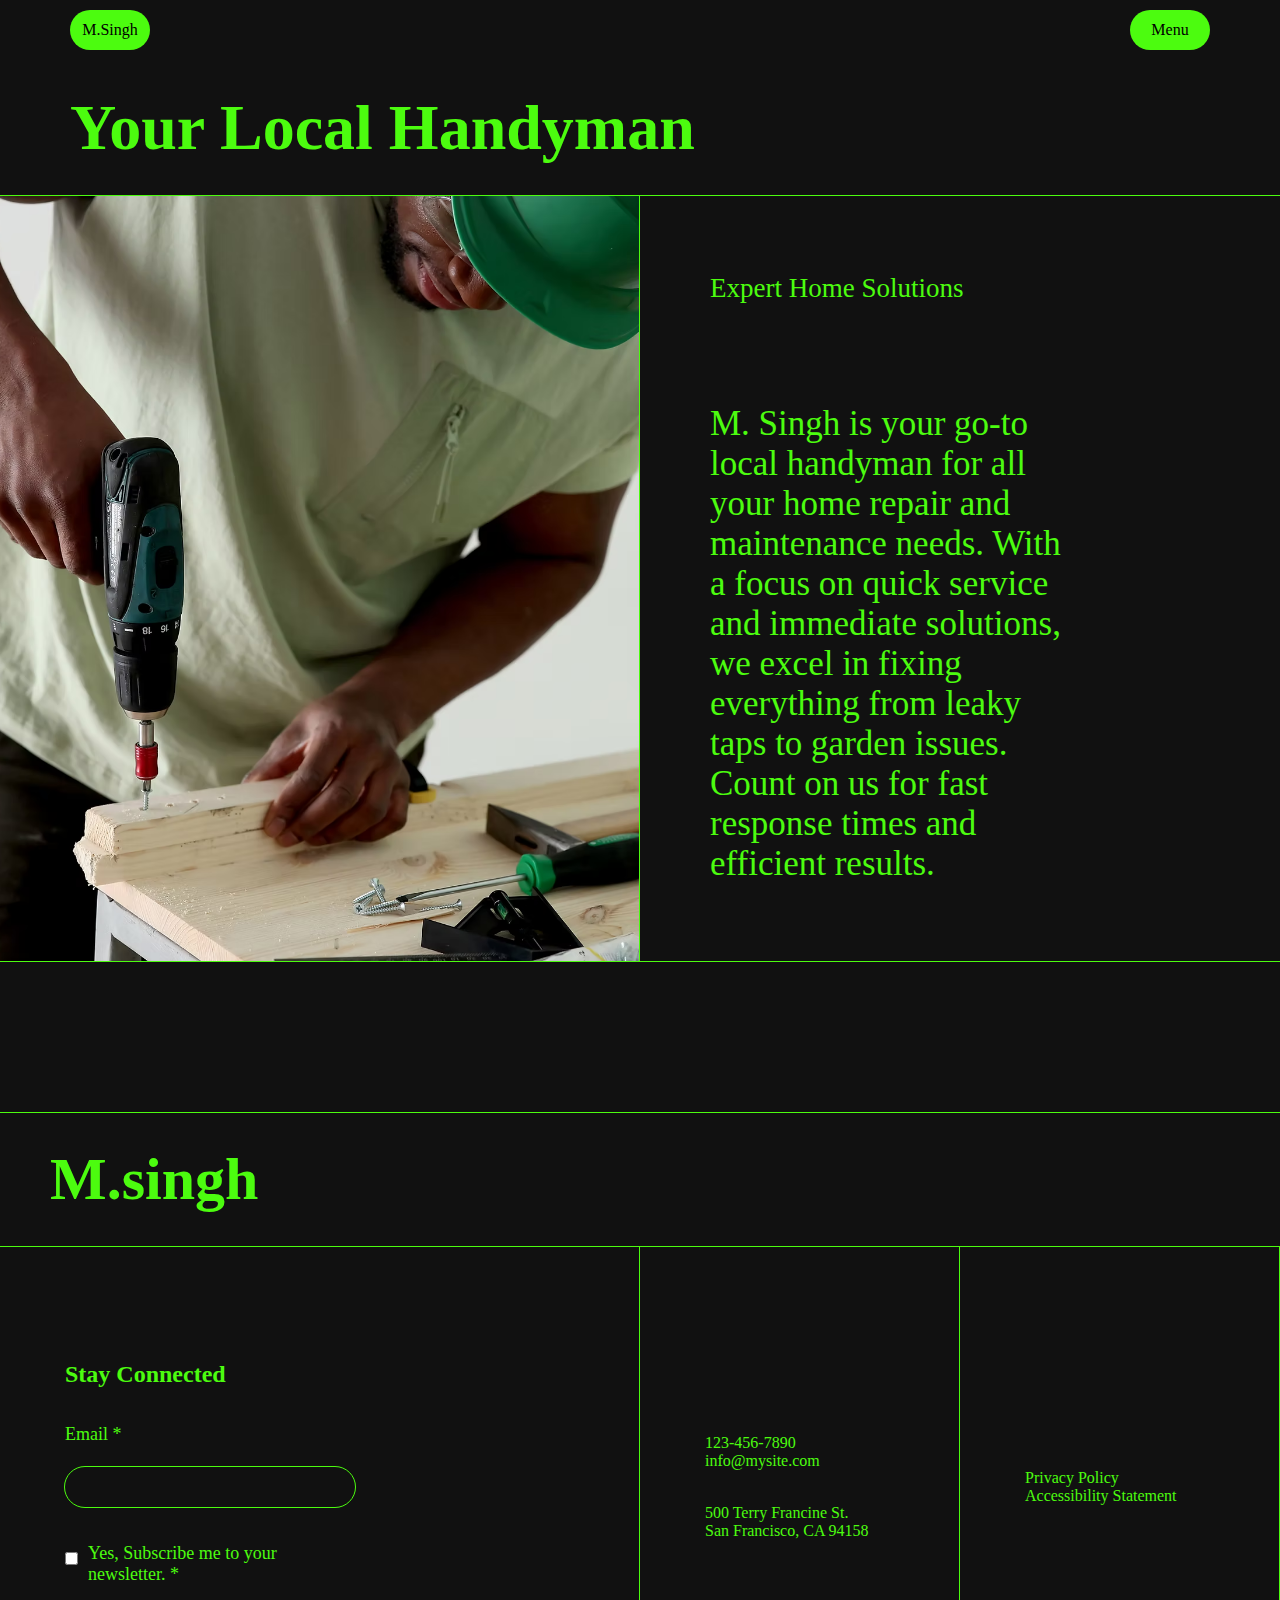
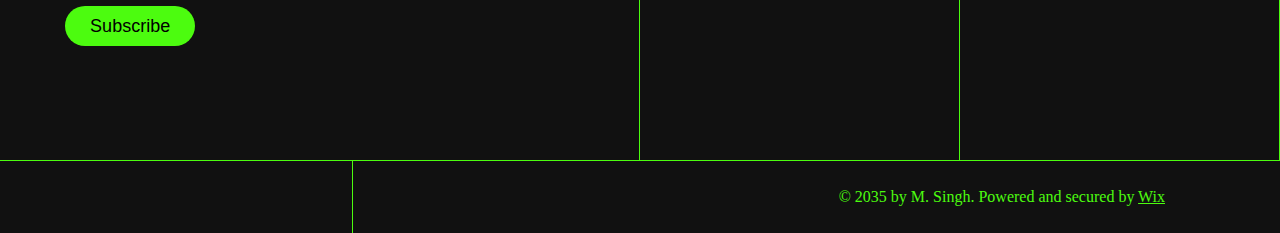
<file: pages/about-us.html>
<!DOCTYPE html>
<html lang="en">
<head>
    <meta charset="UTF-8">
    <meta name="viewport" content="width=device-width, initial-scale=1.0">
    <title>Document</title>
    <link rel="stylesheet" href="../styles/common.css">
    <link rel="stylesheet" href="../styles/about-us.css">
    <link rel="stylesheet" href="../styles/menu.css">
</head>
<body>
    
<header class="header">

    <div class="header-maindiv">

        <div class="header-left">
            <a href="../index.html">M.Singh</a>
        </div>

        <div class="header-right">
            <a href="../pages/menu.html">Menu</a>
        </div>

    </div>

</header>



<section class="section1">
    <div class="h1-div">
        <h1>Your Local Handyman</h1>
    </div>
    <div class="section1-parent">
        <div class="section1-parent-img"></div>
        <div class="section1-parent-right">
            <div class="section1-parent-right-child">
                <p>Expert Home Solutions</p>
                <p>M. Singh is your go-to local handyman for all your home repair and maintenance needs. With a focus on quick service and immediate solutions, we excel in fixing everything from leaky taps to garden issues. Count on us for fast response times and efficient results.</p>
            </div>
        </div>
    </div>
</section>




<footer class="common-footer">
    <div class="common-footer-a">
        <a href="../index.html"><h1>M.singh</h1></a>
    </div>
    <div class="common-footer-parent">
        <div class="common-footer-child1">
            
        <form action="">
            <a href="./index.html"><h2>Stay Connected</h2></a>
            <label for="email2">Email *</label>
            <input type="email" name="" id="email2" required>

            <div class="common-footer-child1-checkbox">
            <input type="checkbox" name="" id="yes" required>
            <label for="yes">Yes, Subscribe me to your newsletter. * </label>
            </div>
            <button type="submit">Subscribe</button>

        </form>
        </div>
                 
        <div class="common-footer-child2">
            <p>123-456-7890 info@mysite.com</p>
            <p>500 Terry Francine St. San Francisco, CA 94158</p>
         </div>

            <div class="common-footer-child2">
            <p>Privacy Policy Accessibility Statement</p>
         </div>

         <div class="common-footer-last">
            <div class="common-footer-last-left"></div>
            <div class="common-footer-last-right">
                <p>© 2035 by M. Singh. Powered and secured by <a href="https://www.wix.com/">Wix</a></p>
            </div>
         </div>



    </div>
</footer>




</body>
</html>
</file>
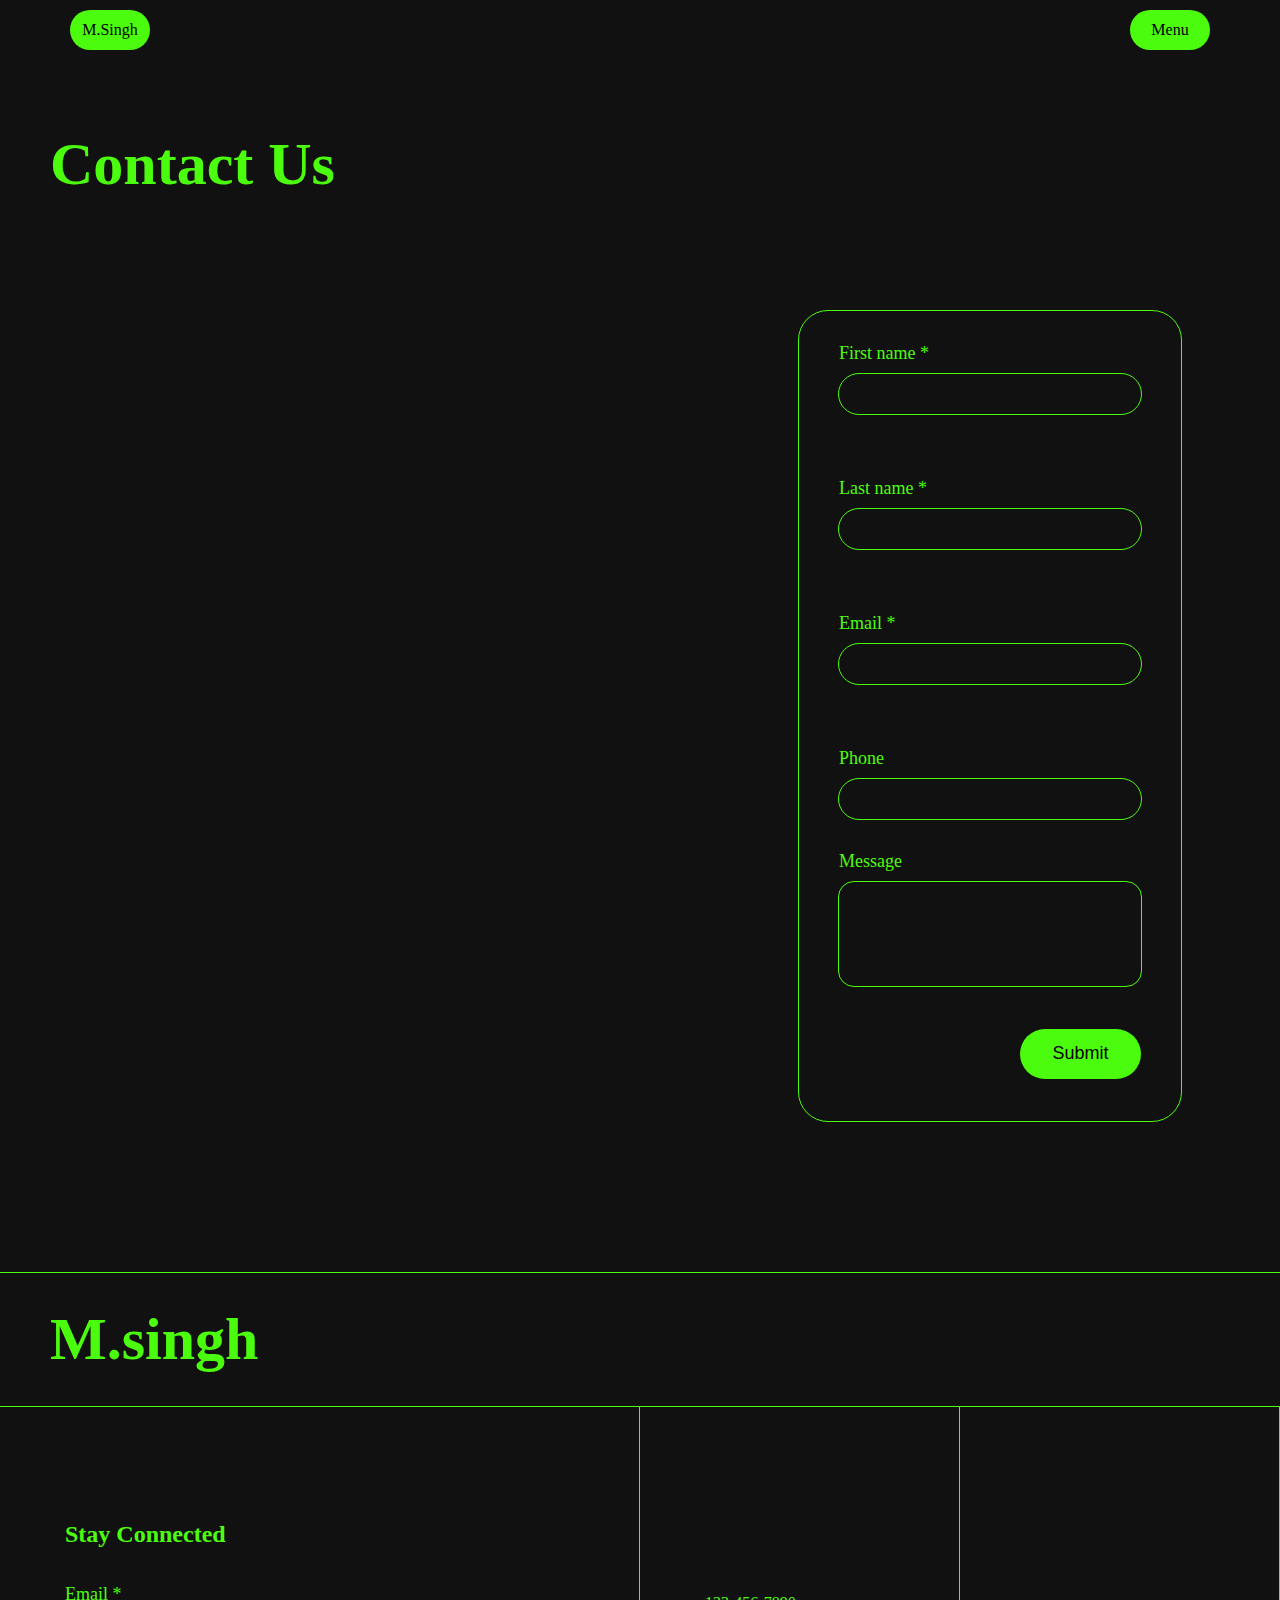
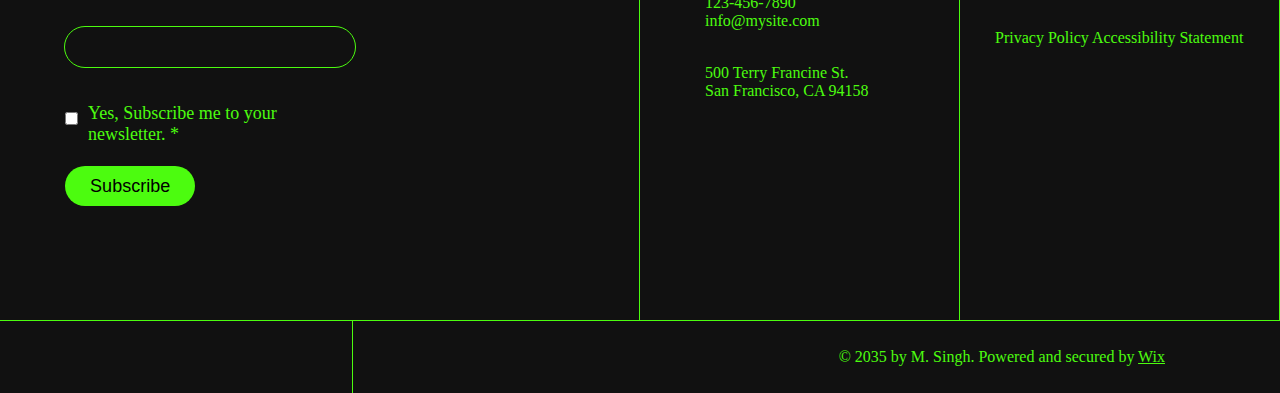
<file: pages/contact-us.html>
<!DOCTYPE html>
<html lang="en">
<head>
    <meta charset="UTF-8">
    <meta name="viewport" content="width=device-width, initial-scale=1.0">
    <title>Document</title>
    <link rel="stylesheet" href="../styles/common.css">
    <link rel="stylesheet" href="../styles/contact-us.css">
</head>
<body>
    
<header class="header">

    <div class="header-maindiv">

        <div class="header-left">
            <a href="../index.html">M.Singh</a>
        </div>

        <div class="header-right">
            <a href="../pages/menu.html">Menu</a>
        </div>

    </div>

</header>

<footer class="footer">
    <div class="footer-up">
        <h1>Contact Us</h1>
    </div>
    <div id="footer-down" class="footer-down">
    <form action="">
        <div class="footer-down-child">
                <label for="name">First name *</label>
                <input type="text" required>
        </div>
                <div class="footer-down-child">
                <label for="last-name">Last name *</label>
                <input type="text" required>
        </div>
                <div class="footer-down-child">
                <label for="email">Email *</label>
                <input type="email" name="" id="email" required>
        </div>
                <div class="footer-down-child">
                <label for="phone">Phone</label>
                <input type="number" min="1" name="" id="phone">
        </div>
                <div class="footer-down-child">
                <label for="message">Message</label>
                <textarea name="" id="message"></textarea>

        </div>
                <div class="footer-down-child">
                    <button type="submit">Submit</button>

        </div>
    </form>
        

    </div>

</footer>

<footer class="common-footer">
    <div class="common-footer-a">
        <a href="../index.html"><h1>M.singh</h1></a>
    </div>
    <div class="common-footer-parent">
        <div class="common-footer-child1">
            
        <form action="">
            <a href="./index.html"><h2>Stay Connected</h2></a>
            <label for="email2">Email *</label>
            <input type="email" name="" id="email2" required>

            <div class="common-footer-child1-checkbox">
            <input type="checkbox" name="" id="yes" required>
            <label for="yes">Yes, Subscribe me to your newsletter. * </label>
            </div>
            <button type="submit">Subscribe</button>

        </form>
        </div>
                 
        <div class="common-footer-child2">
            <p>123-456-7890 info@mysite.com</p>
            <p>500 Terry Francine St. San Francisco, CA 94158</p>
         </div>

            <div class="common-footer-child2">
            <a href="">Privacy Policy Accessibility Statement</a>
         </div>

         <div class="common-footer-last">
            <div class="common-footer-last-left"></div>
            <div class="common-footer-last-right">
                <p>© 2035 by M. Singh. Powered and secured by <a href="https://www.wix.com/">Wix</a></p>
            </div>
         </div>



    </div>
</footer>


</body>
</html>
</file>
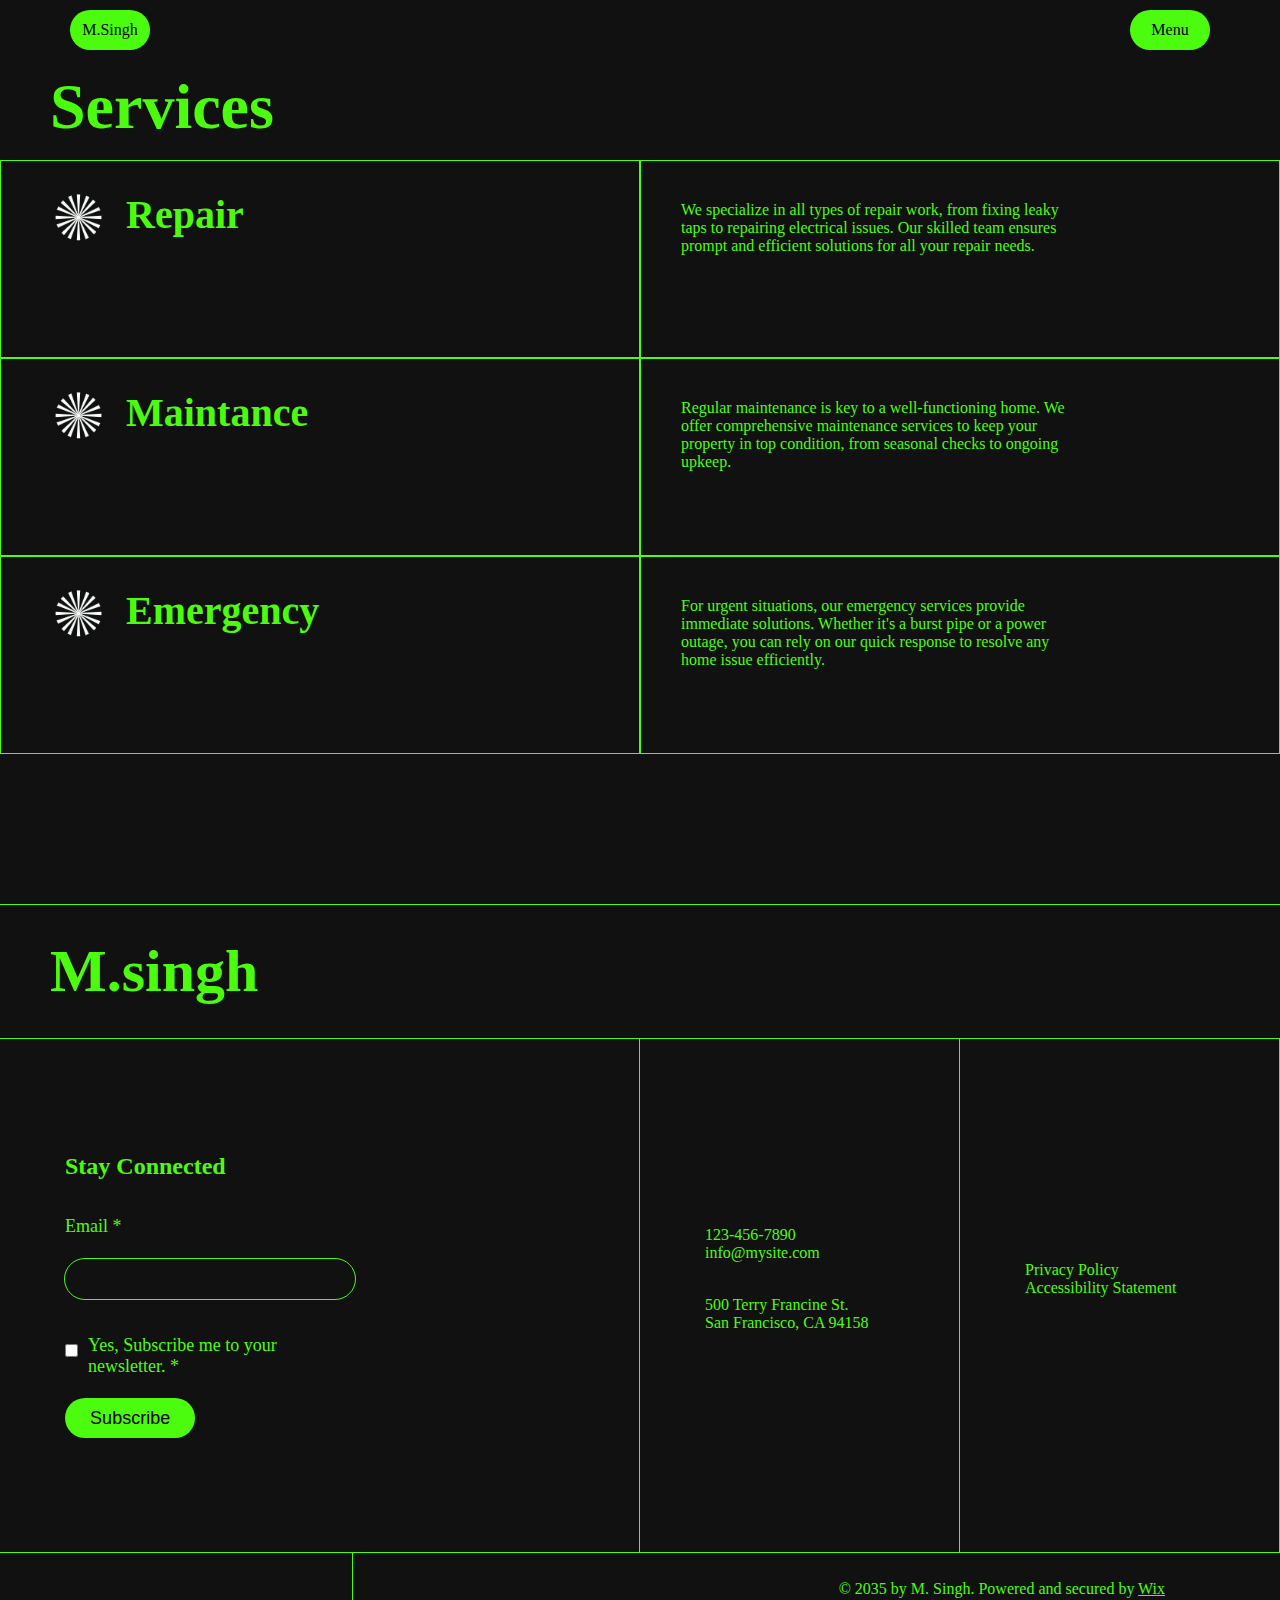
<file: pages/services.html>
<!DOCTYPE html>
<html lang="en">
<head>
    <meta charset="UTF-8">
    <meta name="viewport" content="width=device-width, initial-scale=1.0">
    <title>Document</title>
    <link rel="stylesheet" href="../styles/common.css">
    <link rel="stylesheet" href="../styles/menu.css">
    <link rel="stylesheet" href="../styles/services.css">
</head>
<body>
    
<header class="header">

    <div class="header-maindiv">

        <div class="header-left">
            <a href="../index.html">M.Singh</a>
        </div>

        <div class="header-right">
            <a href="../pages/menu.html">Menu</a>
        </div>

    </div>

</header>

<section class="section1">

            <div class="section1-left-mainh1">
            <h1>Services</h1>
            </div>
    <div class="section1-top">
        <div class="section1-top-left">
                <div class="section1-left-child1-img"></div>
                <div class="section1-left-child1-h1"><h1>Repair</h1></div>
        </div>
        <div class="section1-top-right">
                 <div class="section1-top-right-p">
                <p>We specialize in all types of repair work, from fixing leaky taps
                    to repairing electrical issues. Our skilled team ensures prompt
                    and efficient solutions for all your repair needs.</p>
                 </div>
                </div>
        </div>
            <div class="section1-top">
        <div class="section1-top-left">
            <div class="section1-left-child1-img"></div>
            <div class="section1-left-child1-h1"><h1>Maintance</h1></div>
        </div>
        <div class="section1-top-right">
                 <div class="section1-top-right-p">
                <p>Regular maintenance is key to a well-functioning home. We offer
                    comprehensive maintenance services to keep your property in
                    top condition, from seasonal checks to ongoing upkeep.</p>
                 </div>
                </div>
        </div>
                <div class="section1-top">
        <div class="section1-top-left">
                <div class="section1-left-child1-img"></div>
                <div class="section1-left-child1-h1"><h1>Emergency</h1></div>
        </div>
        <div class="section1-top-right">
                 <div class="section1-top-right-p">
                <p>For urgent situations, our emergency services provide 
                    immediate solutions. Whether it's a burst pipe or a power 
                    outage, you can rely on our quick response to resolve any 
                    home issue efficiently.</p>
                 </div>
        </div>

        
    </div>
</section>

<footer class="common-footer">
    <div class="common-footer-a">
        <a href="../index.html"><h1>M.singh</h1></a>
    </div>
    <div class="common-footer-parent">
        <div class="common-footer-child1">
            
        <form action="">
            <a href="./index.html"><h2>Stay Connected</h2></a>
            <label for="email2">Email *</label>
            <input type="email" name="" id="email2" required>

            <div class="common-footer-child1-checkbox">
            <input type="checkbox" name="" id="yes" required>
            <label for="yes">Yes, Subscribe me to your newsletter. * </label>
            </div>
            <button type="submit">Subscribe</button>

        </form>
        </div>
                 
        <div class="common-footer-child2">
            <p>123-456-7890 info@mysite.com</p>
            <p>500 Terry Francine St. San Francisco, CA 94158</p>
         </div>

            <div class="common-footer-child2">
            <p>Privacy Policy Accessibility Statement</p>
         </div>

         <div class="common-footer-last">
            <div class="common-footer-last-left"></div>
            <div class="common-footer-last-right">
                <p>© 2035 by M. Singh. Powered and secured by <a href="https://www.wix.com/">Wix</a></p>
            </div>
         </div>



    </div>
</footer>








</body>
</html>
</file>
<file: styles/common.css>
*{
    padding: 0;
    margin: 0;
    box-sizing: border-box;
    color: black;
    text-decoration: none;
    list-style: none;
}
html{
    background-color: rgb(17, 17, 17);
    scroll-behavior: smooth;
}

.header{
    width: 100%;
    height: 60px;
    display: flex;
}
.header-maindiv{
    width: 100%;
    height: 60px;
    display: flex;
    align-items: center;
    justify-content: space-between;
    z-index: 999;
}
.header-left{
    width: 80px;
    height: 40px;
    background-color: rgb(76, 252, 15);
    display: flex;
    justify-content: center;
    align-items: center;
    margin-left: 70px;
    border-radius: 100px;
}
.header-right{
    width: 80px;
    height: 40px;
    background-color: rgb(76, 252, 15);
    display: flex;
    justify-content: center;
    align-items: center;
    margin-right: 70px;
    border-radius: 100px;
}
.header-right:hover{
    background-color: rgb(17, 17, 17);
    border: 1.5px solid rgb(76, 252, 15);
    transition: 0.75s;
}
.header-right a:hover{
    color: rgb(76, 252, 15);
    transition: 0.75s;
}

.common-footer{
    height: 80vh;
    width: 100%;
    margin-top: 150px;
    display: flex;
    flex-direction: column;
}
.common-footer-a{
    width: 100%;
    height: 15vh;
    display: flex;
    align-items: center;
    border-top: 1px solid rgb(76, 252, 15);
    border-bottom: 1px solid rgb(76, 252, 15);
    font-size: 30px;
}
.common-footer-a h1{
    margin-left: 50px;
    color: rgb(76, 252, 15);
}

.common-footer-parent{
    width: 100%;
    height: 57vh;
    display: flex;
    align-items: center;
    flex-wrap: wrap;
}
.common-footer-child1{
    width: 50%;
    height: 57vh;
    min-width: 350px;
    display: flex;
    flex-direction: column;
    justify-content: center;
    border-right: 1px solid rgb(76, 252, 15);
    flex-grow: 1;
}
.common-footer-child1 form .common-footer-child1-checkbox{
    display: flex;
    gap: 10px;
}
.common-footer-child1 form{
    width: 50%;
    min-width: 290px;
    height: 35vh;
    display: flex;
    flex-direction: column;
    margin-left: 50px;
    justify-content: space-between;
    padding: 15px;
}
.common-footer-child1 form #email2{
    height: 40px;
    border-radius: 100px;
    border: none;
    background: none;
    outline: none;
    outline: 1.5px solid rgb(76, 252, 15);
    padding-left: 10px;
    color: rgb(76, 252, 15);
}
.common-footer-child1 form #email2

 :focus{
    border: 1.7px solid rgb(76, 252, 15);
}
.common-footer-child1 form label{
    color: rgb(76, 252, 15);
    font-size: 18px;
    margin-bottom: -15px;
}
.common-footer-child1 form button{
    width: 45%;
    height: 40px;
    cursor: pointer;
    background-color: rgb(76, 252, 15);
    border: none;
    font-size: 18px;
    border-radius: 100px;
}
.common-footer-child1 form button:hover{
    background-color: rgb(17, 17, 17);
    border: 1.5px solid rgb(76, 252, 15);
    color: rgb(76, 252, 15);
    transition: 0.75s;
}
.common-footer .common-footer-parent .common-footer-child1 form a > h2{
    color: rgb(76, 252, 15);
}
#yes{
    margin-top: 4px;
}
.common-footer-child2{
    width: 25%;
    min-width: 290px;
    height: 57vh;
    display: flex;
    flex-direction: column;
    justify-content: center;
    border-right: 1.5px solid rgb(76, 252, 15);
    flex-grow: 1;
    padding: 15px;
}
.common-footer-child2 p{
    width: 170px;
    height: 70px;
    margin-left: 50px;
    color: rgb(76, 252, 15);
}
.common-footer-child2 a{
    width: 250px;
    min-width: 250px;
    height: 70px;
    margin-left: 20px;
    color: rgb(76, 252, 15);
}
.common-footer-last{
    width: 100%;
    height: 8vh;
    display: flex;
    border-top: 1.5px solid rgb(76, 252, 15);
}
.common-footer-last .common-footer-last-left{
    width: 30%;
    border-right: 1.5px solid rgb(76, 252, 15);
    height: 8vh;
}
.common-footer-last .common-footer-last-right{
    width: 70%;
    min-width: 250px;
    flex-grow: 1;
    display: flex;
    justify-content: end;
    align-items: center;
    margin-right: 100px;
    padding: 15px;
}
.common-footer-last .common-footer-last-right p{
    color: rgb(76, 252, 15);
}
.common-footer-last .common-footer-last-right p > a{
    color: rgb(76, 252, 15);
    text-decoration: underline;
}


@media screen and (max-width:366px) {
    .common-footer-child1{
        width: 100%;
        min-width: 300px;
    }
    .common-footer-child1 form{
        width: 100%;
        margin-left: 0;
    }
    .common-footer-child2 p{
        margin-left: 0;
    }
    .common-footer-child2 a{
        margin-left: 0;
    }
    .common-footer-child2{
        height: 30vh;
         border-top: 1.5px solid rgb(76, 252, 15);
    }


}

@media screen and (max-width:470px) {
    .header-left{
        margin-left: 0;
    }
        .header-right{
        margin-right: 0;
    }
    
}
</file>
<file: styles/about-us.css>
section{
    width: 100%;
    display: flex;
    flex-direction: column;
}
section .h1-div{
    width: 100%;
    height: 15vh;
    font-size: xx-large;
    display: flex;
    align-items: center;
    padding-left: 70px;
    overflow: hidden;
}
section .h1-div h1{
    color: rgb(76, 252, 15);
    animation: slideup 2s forwards;
}
section .section1-parent{
    width: 100%;
    display: flex;
    border-top: 1.5px solid rgb(76, 252, 15);
    border-bottom: 1.5px solid rgb(76, 252, 15);
    flex-wrap: wrap;
}
section .section1-parent-img{
    width: 50%;
    height: 85vh;
    background-image: url(../images/about-us-guy.avif);
    background-position: center;
    background-size: cover;
    border-right: 1.5px solid rgb(76, 252, 15);
    flex-grow: 1;
    min-width: 600px;
}
section .section1-parent-right{
    width: 50%;
    height: 85vh;
    display: flex;
    align-items: center;
    padding-left: 40px;
    flex-grow: 1;
    min-width: 600px;

}
section .section1-parent-right .section1-parent-right-child{
    width: 70%;
    display: flex;
    flex-direction: column;
    gap: 100px;
    padding: 0 30px;
}
section .section1-parent-right .section1-parent-right-child p:nth-child(2){
    color: rgb(76, 252, 15);
    font-size: 35px;
    animation: slideup 3s forwards;
}
section .section1-parent-right .section1-parent-right-child p:nth-child(1){
    color: rgb(76, 252, 15);
    font-size: 27px;
    animation: slideup 2s forwards;
}

@keyframes slideup {
    from{
        opacity: 0;
        transform: translateY(120%);
    }
    to{
        opacity: 1;
        transform: translateY(0);
    }
}

@media screen and (max-width:620px) {
    section .section1-parent-img{
        min-width: 310px;
    }
    section .section1-parent-right{
        min-width: 310px;
    }
}
@media screen and (max-width:1200px) {
    section .section1-parent-img{
    height: 40vh;
    }
}
@media screen and (max-width:710px){
    section .h1-div{
    font-size: x-large;
    padding-left: 0;
}
}
@media screen and (max-width:596px){
    section .section1-parent-right .section1-parent-right-child{
        width: 100%;
        padding: 0;
    }
    section .section1-parent-right .section1-parent-right-child p:nth-child(2){
    font-size: 27px;
    }
    section .section1-parent-right .section1-parent-right-child p:nth-child(1){
    font-size: 23px;
    }
    section .section1-parent-right{
        padding-left: 10px;
        min-width: 290px;
    }
    section .section1-parent-img{
        min-width: 290px;
    }
}
@media screen and (max-width:484px){
    section .h1-div{
    font-size: large;
}
}
</file>
<file: styles/menu.css>
.section{
    width: 100%;
    height: 100vh;
    background-color: lime;
    display: flex;
    justify-content: center;
    align-items: center;
}
.mainsection{
    width: 50%;
    height: 80vh;
    /* background-color: blue; */
    display: flex;
    justify-content: center;
    align-items: center;

}
.mainsection nav ul li a{
    min-width: 250px;
    display: flex;
    flex-direction: column;
    text-align: center;
    font-size: 40px;
    padding-top: 30px;
}
.mainsection nav ul li a:hover{
    text-decoration: underline;
}
.twolines{
    width: 40px;
    height: 40px;
    /* background-color: darkgray; */
    display: flex;
    position: relative;
    transform: rotate(45deg);
    cursor: pointer;

}
.twolines:hover{
    transform: rotate(0deg);
    transition: 0.5s;

}
.lines{
    position: absolute;
    width: 100%;
    display: flex;
    justify-content: center;
    padding-top: 100px;
}
#close{
    display: none;
}
.twolines .line1{
    height: 100%;
    width: 3px;
    background-color: black;
    position: absolute;
    left: 18px;
    border-radius: 500px;
}
.twolines .line2{
    height: 3px;
    width: 100%;
    background-color: black;
    position: absolute;
    top: 18px;
    border-radius: 500px;

}
</file>
<file: styles/contact-us.css>
.footer{
    width: 100%;
    display: flex;
    flex-direction: column;
    align-items: center;
}
.footer .footer-up{
    width: 100%;
    height: 20vh;
    display: flex;
    flex-direction: column;
}
.footer .footer-up h1{
    color: rgb(76, 252, 15);
    font-size: 60px;
    margin-left: 50px;
    margin-bottom: 20px;
    margin-top: 70px;
}
.footer .footer-down{
    width: 30%;
    border: 1px solid rgb(76, 252, 15);
    border-radius: 30px;
    display: flex;
    flex-direction: column;
    margin-top: 70px;
    margin-left: 700px;
}
.footer-down-child{
    width: 100%;
    height: 15vh;
    display: flex;
    flex-direction: column;
    justify-content: center;
    gap: 10px;
    padding: 0 40px;
}
.footer-down-child textarea{
    resize: none;
    width: 100%;
    height: 280px;
    color: rgb(76, 252, 15);
    border-radius: 15px;
    border: none;
    background: none;
    outline: none;
    outline: 1.5px solid rgb(76, 252, 15);
    padding-left: 10px;
    padding-top: 5px;

}
.footer-down-child input{
    height: 40px;
    border-radius: 100px;
    border: none;
    background: none;
    outline: none;
    outline: 1.5px solid rgb(76, 252, 15);
    padding-left: 10px;
    color: rgb(76, 252, 15);

}
.footer-down-child label{
    color: rgb(76, 252, 15);
    font-size: 18px;
}
.footer-down-child input:focus{
    border: 1.7px solid rgb(76, 252, 15);
}
.footer-down-child button{
    width: 40%;
    height: 50px;
    cursor: pointer;
    background-color: rgb(76, 252, 15);
    border: none;
    font-size: 18px;
    border-radius: 100px;
    align-self: flex-end;
}
.footer-down-child button:hover{
    background-color: rgb(17, 17, 17);
    border: 1.5px solid rgb(76, 252, 15);
    color: rgb(76, 252, 15);
    transition: 0.75s;
}
@media screen and (max-width:1120px) {
.footer .footer-down{
    margin-left: 500px;
    width: 40%;
}
}
@media screen and (max-width:855px) {
.footer .footer-down{
    margin-left: 200px;
    width: 60%;
}
}
@media screen and (max-width:530px) {
.footer .footer-down{
    margin-left: 0;
    width: 100%;
}
}
@media screen and (max-width:415px) {
    .footer .footer-up h1{
        margin-left: 0;
        font-size: 50px;
    }
}
</file>
<file: styles/services.css>
.section1{
    width: 100%;
    display: flex;
    flex-direction: column;
    margin-bottom: 30px;
}
.section1 .section1-left-mainh1 {
    height: 80px;
    font-size: xx-large;
    margin-left: 50px;
    margin-top: 10px;
    margin-bottom: 10px;
}
.section1 .section1-left-mainh1 h1{
    color: rgb(76, 252, 15);
}

.section1 .section1-top{
    width: 100%;
    height: 22vh;
    display: flex;
    flex-wrap: wrap;
}
.section1 .section1-top .section1-top-left{
    width: 50%;
    min-width: 370px;
    border: 0.5px solid rgb(76, 252, 15);
    display: flex;
    flex-grow: 1;
}
.section1 .section1-top .section1-top-left .section1-left-child1-img{
    width: 55px;
    min-width: 55px;
    height: 55px;
    background-image: url(../images/circle3.jpg);
    background-position: center;
    background-size: cover;
    margin-left: 50px;
    margin-top: 30px;
    animation: opacity 3s forwards;
}
.section1 .section1-top .section1-top-left .section1-left-child1-h1 h1{
    margin-top: 30px;
    font-size: 40px;
    margin-left: 20px;
    width: 240px;
    color: rgb(76, 252, 15);
}
.section1 .section1-top .section1-top-right{
    width: 50%;
    min-width: 320px;
    height: 22vh;
    border: 1px solid rgb(76, 252, 15);
    display: flex;
    flex-grow: 1;
}
.section1 .section1-top .section1-top-right .section1-top-right-p{
    width: 400px;
    height: 40px;
    margin-top: 40px;
    margin-left: 40px;

}
.section1 .section1-top .section1-top-right .section1-top-right-p p{
    color: rgb(76, 252, 15);
    animation: panimation 1.5s forwards;
}
.section1 .section1-top .section1-top-left .section1-left-child1-h1 h1{
    animation: panimation 1.5s forwards;
}
.section1 .section1-left-mainh1 h1{
    animation: panimation 1.5s forwards;
}

@keyframes panimation {
    from{
        transform: translateY(50%);
        opacity: 0;

    }
    to{
        transform: translateY(0);
        opacity: 1;
    }   
}
@keyframes opacity {
    from{
        opacity: 0;
    }
    to{
        opacity: 1;
    }
}
@media screen and (max-width:596px) {
    .common-footer-child1{
        width: 100%;
        min-width: 300px;
    }
    .common-footer-child1 form{
        width: 100%;
        margin-left: 0;
    }
    .common-footer-child2 p{
        margin-left: 0;
    }
    .common-footer-child2 a{
        margin-left: 0;
    }
    .common-footer-child2{
        height: 30vh;
         border-top: 1.5px solid rgb(76, 252, 15);
    }


}
@media screen and (max-width: 390px) {
        .section1 .section1-left-mainh1 {
        margin-left: 0;
        margin-top: 30px;
        margin-bottom: 20px;
    }

    .section1 .section1-top .section1-top-left{
        position: relative;
    }


    .section1 .section1-top .section1-top-left .section1-left-child1-img{
        position: absolute;
        top: -50px;
        left: -20px;
    }
    .section1 .section1-top .section1-top-left{
        width: 280px;
        position: relative;
    }
    .section1 .section1-top .section1-top-left .section1-left-child1-h1 h1{
        font-size: 30px;
        width: 180px;
        position: absolute;
        top: -50px;
        left: 80px;


    }
    .section1 .section1-top .section1-top-right .section1-top-right-p{
        margin-left: 10px;
    }
    .section4 .section4-parent:nth-child(2) h1{
        font-size: 22px;
    }
    .section4 .section4-parent:nth-child(3) h1{
        font-size: 22px;
    }
    .section4 .section4-parent:nth-child(4) h1{
        font-size: 22px;
}
}
@media screen and (max-width:755px) {
    .section1 .section1-top .section1-top-left{
        border: none;
        min-width: 290px;
    }
    .section1 .section1-top .section1-top-right{
        border: none;
        min-width: 290px;

    }
    
}
</file>
